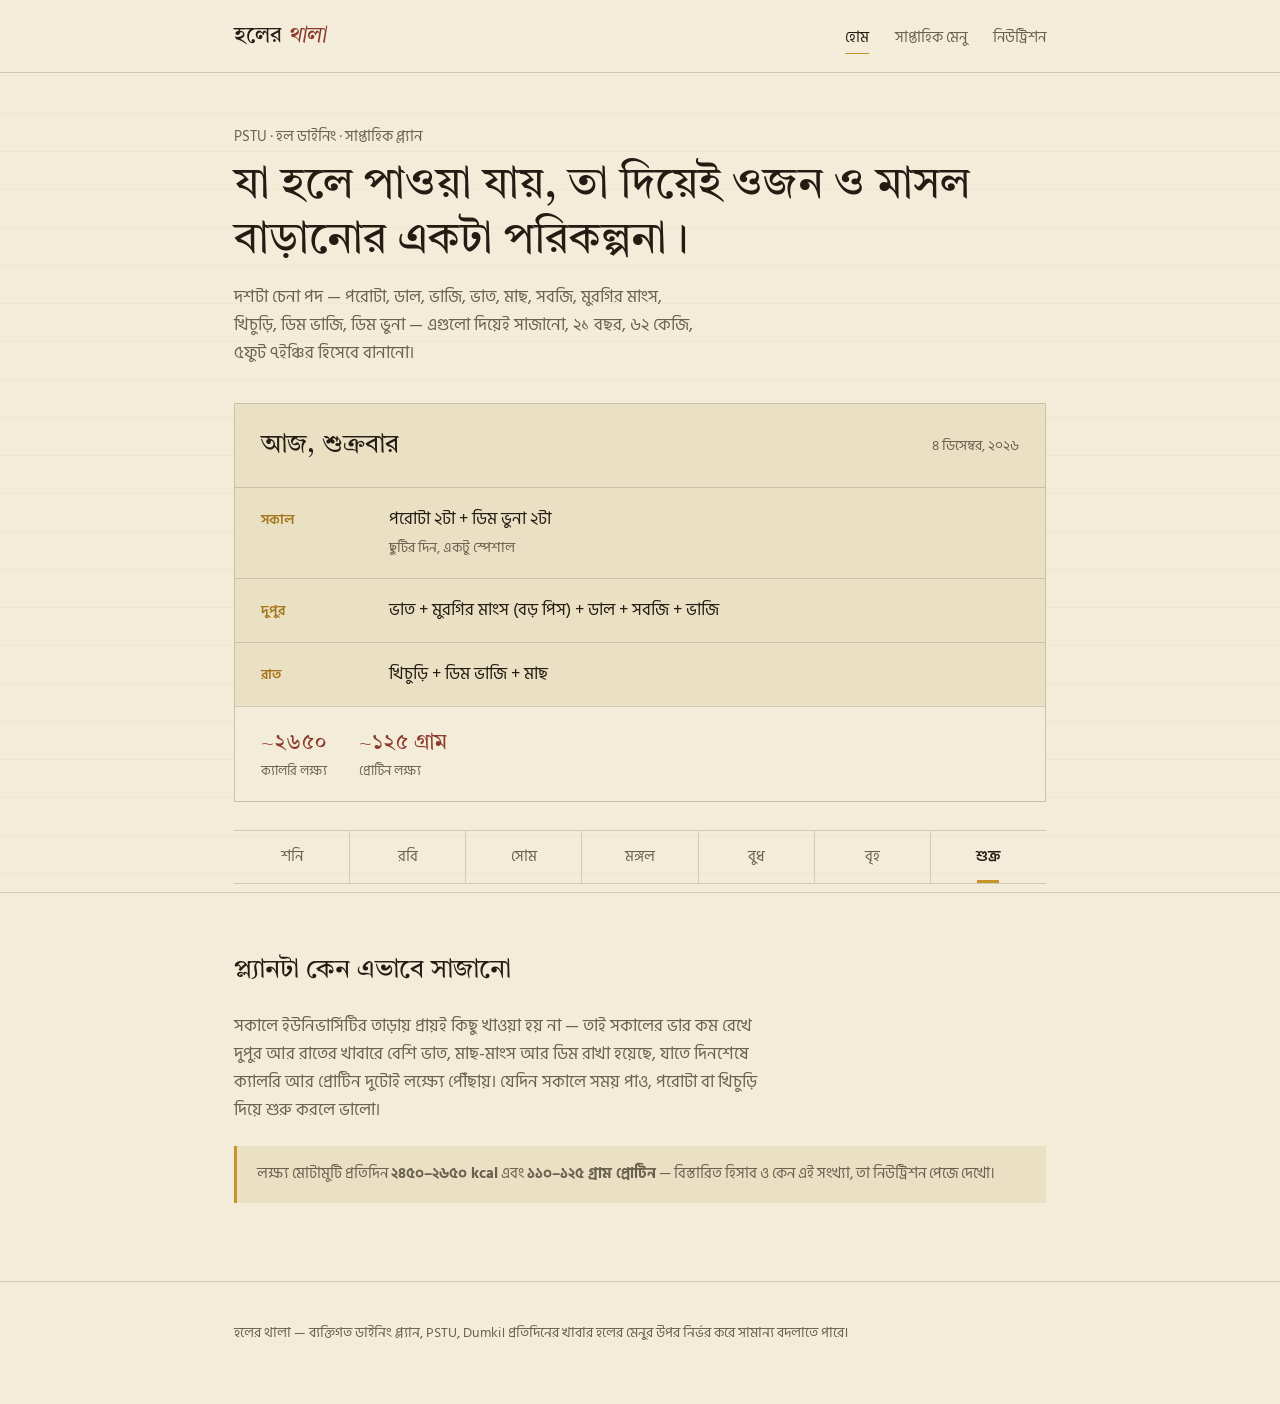
<file: index.html>
<!DOCTYPE html>
<html lang="bn">
<head>
<meta charset="UTF-8">
<meta name="viewport" content="width=device-width, initial-scale=1.0">
<title>হলের থালা — সাপ্তাহিক ডাইনিং প্ল্যান</title>
<meta name="description" content="ওজন ও মাসল বাড়ানোর জন্য হলের খাবার দিয়ে বানানো সাপ্তাহিক ডাইনিং প্ল্যান।">
<link rel="stylesheet" href="styles.css">
</head>
<body>

<nav class="site-nav">
  <div class="wrap">
    <a class="brand" href="index.html">হলের <em>থালা</em></a>
    <ul class="nav-links">
      <li><a href="index.html" class="active">হোম</a></li>
      <li><a href="week.html">সাপ্তাহিক মেনু</a></li>
      <li><a href="nutrition.html">নিউট্রিশন</a></li>
    </ul>
  </div>
</nav>

<header class="hero">
  <div class="wrap">
    <p class="kicker">PSTU · হল ডাইনিং · সাপ্তাহিক প্ল্যান</p>
    <h1>যা হলে পাওয়া যায়, তা দিয়েই ওজন ও মাসল বাড়ানোর একটা পরিকল্পনা।</h1>
    <p class="lede">দশটা চেনা পদ — পরোটা, ডাল, ভাজি, ভাত, মাছ, সবজি, মুরগির মাংস, খিচুড়ি, ডিম ভাজি, ডিম ভুনা — এগুলো দিয়েই সাজানো, ২১ বছর, ৬২ কেজি, ৫ফুট ৭ইঞ্চির হিসেবে বানানো।</p>

    <div class="today-card">
      <div id="today-mount"><!-- JS দিয়ে পূরণ হবে --></div>
    </div>

    <div class="week-strip" id="week-strip-mount"><!-- JS দিয়ে পূরণ হবে --></div>
  </div>
</header>

<section class="block">
  <div class="wrap">
    <h2>প্ল্যানটা কেন এভাবে সাজানো</h2>
    <p>সকালে ইউনিভার্সিটির তাড়ায় প্রায়ই কিছু খাওয়া হয় না — তাই সকালের ভার কম রেখে দুপুর আর রাতের খাবারে বেশি ভাত, মাছ-মাংস আর ডিম রাখা হয়েছে, যাতে দিনশেষে ক্যালরি আর প্রোটিন দুটোই লক্ষ্যে পৌঁছায়। যেদিন সকালে সময় পাও, পরোটা বা খিচুড়ি দিয়ে শুরু করলে ভালো।</p>
    <div class="note-box">
      লক্ষ্য মোটামুটি প্রতিদিন <strong>২৪৫০–২৬৫০ kcal</strong> এবং <strong>১১০–১২৫ গ্রাম প্রোটিন</strong> — বিস্তারিত হিসাব ও কেন এই সংখ্যা, তা নিউট্রিশন পেজে দেখো।
    </div>
  </div>
</section>

<footer>
  <div class="wrap">
    হলের থালা — ব্যক্তিগত ডাইনিং প্ল্যান, PSTU, Dumki। প্রতিদিনের খাবার হলের মেনুর উপর নির্ভর করে সামান্য বদলাতে পারে।
  </div>
</footer>

<script src="script.js"></script>
</body>
</html>
</file>
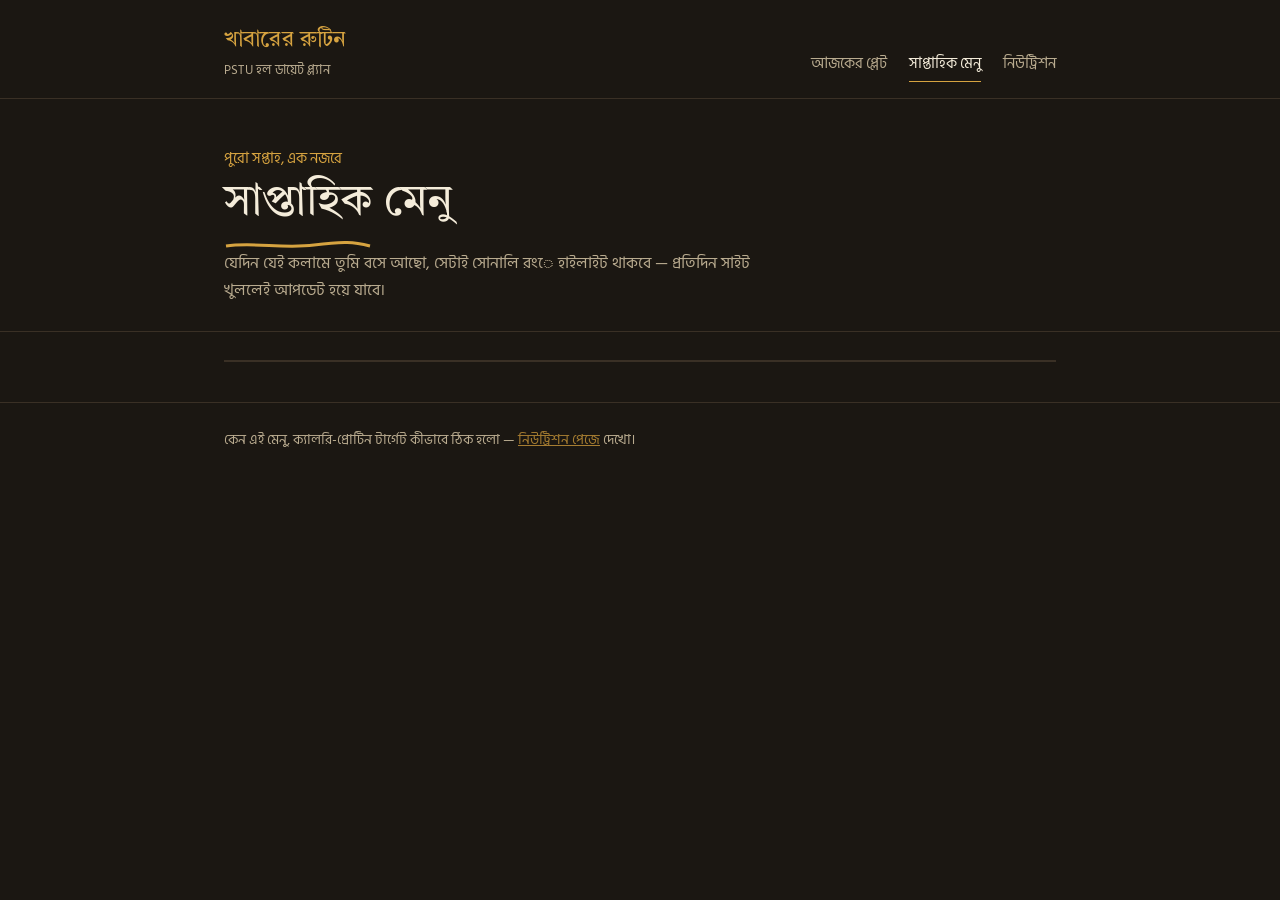
<file: menu.html>
<!DOCTYPE html>
<html lang="bn">
<head>
<meta charset="UTF-8">
<meta name="viewport" content="width=device-width, initial-scale=1.0">
<title>সাপ্তাহিক মেনু — খাবারের রুটিন</title>
<meta name="description" content="সপ্তাহের সাত দিনের পুরো খাবারের টেবিল, বেলা ধরে ধরে।">
<link rel="stylesheet" href="style.css">
</head>
<body data-page="menu">

<header class="site">
  <div class="wrap">
    <a class="brand" href="index.html">খাবারের রুটিন<span>PSTU হল ডায়েট প্ল্যান</span></a>
    <nav class="site">
      <a href="index.html">আজকের প্লেট</a>
      <a href="menu.html" class="active">সাপ্তাহিক মেনু</a>
      <a href="nutrition.html">নিউট্রিশন</a>
    </nav>
  </div>
</header>

<section class="hero">
  <div class="wrap">
    <p class="today-label">পুরো সপ্তাহ, এক নজরে</p>
    <h1>সাপ্তাহিক মেনু</h1>
    <svg class="underline-mark" viewBox="0 0 148 10" xmlns="http://www.w3.org/2000/svg">
      <path d="M2 6 C 30 2, 60 9, 90 5 S 130 2, 146 6" />
    </svg>
    <p class="sub">যেদিন যেই কলামে তুমি বসে আছো, সেটাই সোনালি রংে হাইলাইট থাকবে — প্রতিদিন সাইট খুললেই আপডেট হয়ে যাবে।</p>
  </div>
</section>

<div class="wrap">
  <div class="table-scroll">
    <table class="week">
      <thead><tr data-week-head></tr></thead>
      <tbody data-week-body></tbody>
    </table>
  </div>
</div>

<footer class="site">
  <div class="wrap">
    কেন এই মেনু, ক্যালরি-প্রোটিন টার্গেট কীভাবে ঠিক হলো — <a href="nutrition.html">নিউট্রিশন পেজে</a> দেখো।
  </div>
</footer>

<script src="script.js"></script>
</body>
</html>
</file>
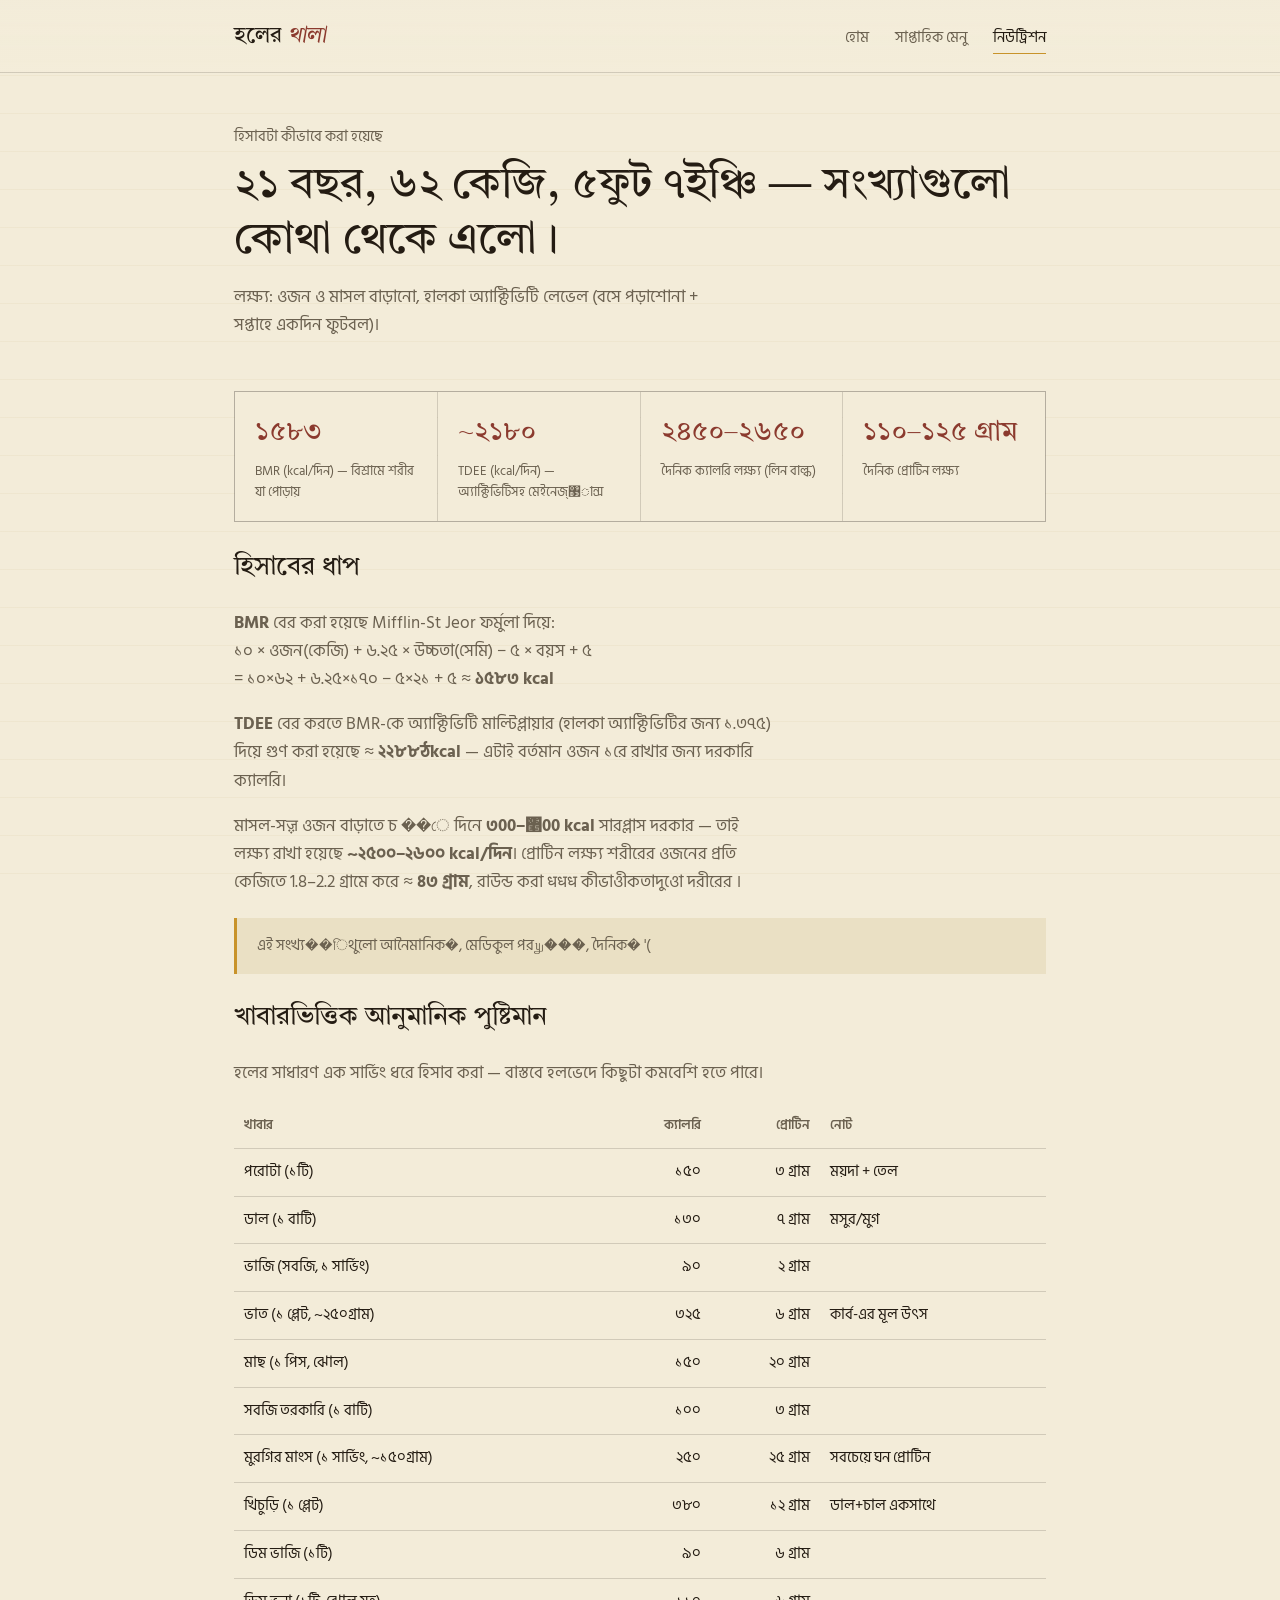
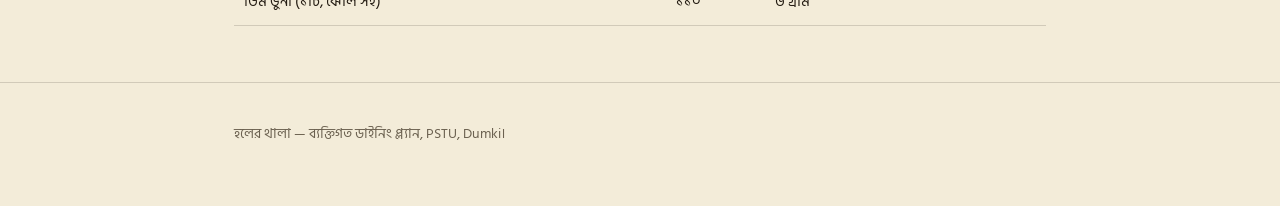
<file: nutrition.html>
<!DOCTYPE html>
<html lang="bn">
<head>
<meta charset="UTF-8">
<meta name="viewport" content="width=device-width, initial-scale=1.0">
<title>নিউট্রিশন হিসাব — হলের থালা</title>
<link rel="stylesheet" href="styles.css">
</head>
<body>

<nav class="site-nav">
  <div class="wrap">
    <a class="brand" href="index.html">হলের <em>থালা</em></a>
    <ul class="nav-links">
      <li><a href="index.html">হোম</a></li>
      <li><a href="week.html">সাপ্তাহিক মেনু</a></li>
      <li><a href="nutrition.html" class="active">নিউট্রিশন</a></li>
    </ul>
  </div>
</nav>

<header class="hero" style="padding-bottom:16px;">
  <div class="wrap">
    <p class="kicker">হিসাবটা কীভাবে করা হয়েছে</p>
    <h1>২১ বছর, ৬২ কেজি, ৫ফুট ৭ইঞ্চি — সংখ্যাগুলো কোথা থেকে এলো।</h1>
    <p class="lede">লক্ষ্য: ওজন ও মাসল বাড়ানো, হালকা অ্যাক্টিভিটি লেভেল (বসে পড়াশোনা + সপ্তাহে একদিন ফুটবল)।</p>
  </div>
</header>

<section class="block" style="border-top:none; padding-top:12px;">
  <div class="wrap">
    <div class="stat-grid">
      <div class="stat"><div class="stat-num">১৫৮৩</div><div class="stat-label">BMR (kcal/দিন) — বিশ্রামে শরীর যা পোড়ায়</div></div>
      <div class="stat"><div class="stat-num">~২১৮০</div><div class="stat-label">TDEE (kcal/দিন) — অ্যাক্টিভিটিসহ মেইনেজ্঳ান্স</div></div>
      <div class="stat"><div class="stat-num">২৪৫০–২৬৫০</div><div class="stat-label">দৈনিক ক্যালরি লক্ষ্য (লিন বাল্ক)</div></div>
      <div class="stat"><div class="stat-num">১১০–১২৫ গ্রাম</div><div class="stat-label">দৈনিক প্রোটিন লক্ষ্য</div></div>
    </div>

    <h2>হিসাবের ধাপ</h2>
    <p><strong>BMR</strong> বের করা হয়েছে Mifflin-St Jeor ফর্মুলা দিয়ে: <br>১০ × ওজন(কেজি) + ৬.২৫ × উচ্চতা(সেমি) − ৫ × বয়স + ৫ <br>= ১০×৬২ + ৬.২৫×১৭০ − ৫×২১ + ৫ ≈ <strong>১৫৮৩ kcal</strong></p>
    <p><strong>TDEE</strong> বের করতে BMR-কে অ্যাক্টিভিটি মাল্টিপ্লায়ার (হালকা অ্যাক্টিভিটির জন্য ১.৩৭৫) দিয়ে গুণ করা হয়েছে ≈ <strong>২২৮৮ঠkcal</strong> — এটাই বর্তমান ওজন ১রে রাখার জন্য দরকারি ক্যালরি।</p>
    <p>মাসল-সॹ ওজন বাড়াতে চ ��ে দিনে <strong>৩00–৥00 kcal</strong> সারপ্লাস দরকার — তাই লক্ষ্য রাখা হয়েছে <strong>~২৫০০–২৬০০ kcal/দিন</strong>। প্রোটিন লক্ষ্য শরীরের ওজনের প্রতি কেজিতে 1.8–2.2 গ্রামে করে ≈ <strong>৪৩ গ্রাম</strong>, রাউন্ড করা धधध কীভাওীকতাদুওো দরীরের ।</p>

    <div class="note-box">
      এই সংখ্য��িথুলো আনৈমানিক�, মেডিকুল পর௶���, দৈনিক� '(
    </div>

    <h2>খাবারভিত্তিক আনুমানিক পুষ্টিমান</h2>
    <p>হলের সাধারণ এক সার্ভিং ধরে হিসাব করা — বাস্তবে হলভেদে কিছুটা কমবেশি হতে পারে।</p>
    <table class="macro-table">
      <thead>
        <tr>
          <th>খাবার</th>
          <th class="num">ক্যালরি</th>
          <th class="num">প্রোটিন</th>
          <th>নোট</th>
        </tr>
      </thead>
      <tbody id="food-table-mount"><!-- JS দিয়ে পূরণ হবে --></tbody>
    </table>
  </div>
</section>

<footer>
  <div class="wrap">
    হলের থালা — ব্যক্তিগত ডাইনিং প্ল্যান, PSTU, Dumki।
  </div>
</footer>

<script src="script.js"></script>
</body>
</html>
</file>
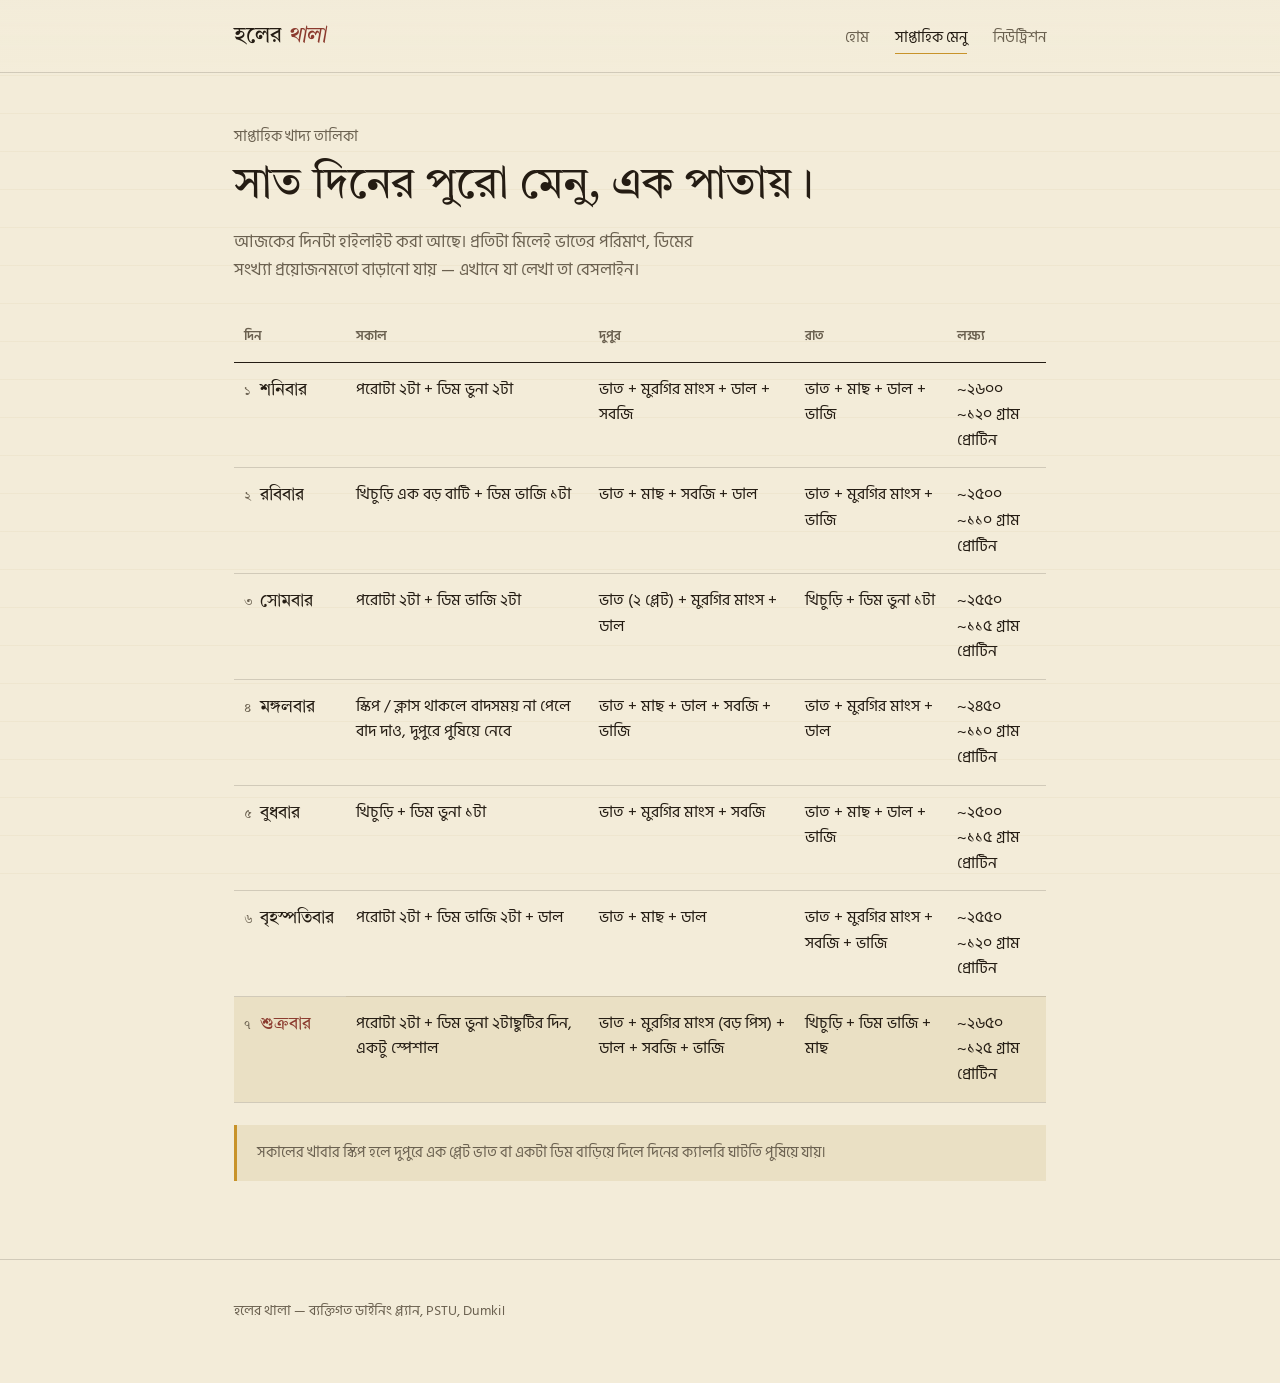
<file: week.html>
<!DOCTYPE html>
<html lang="bn">
<head>
<meta charset="UTF-8">
<meta name="viewport" content="width=device-width, initial-scale=1.0">
<title>সাপ্তাহিক মেনু — হলের থালা</title>
<link rel="stylesheet" href="styles.css">
</head>
<body>

<nav class="site-nav">
  <div class="wrap">
    <a class="brand" href="index.html">হলের <em>থালা</em></a>
    <ul class="nav-links">
      <li><a href="index.html">হোম</a></li>
      <li><a href="week.html" class="active">সাপ্তাহিক মেনু</a></li>
      <li><a href="nutrition.html">নিউট্রিশন</a></li>
    </ul>
  </div>
</nav>

<header class="hero" style="padding-bottom:16px;">
  <div class="wrap">
    <p class="kicker">সাপ্তাহিক খাদ্য তালিকা</p>
    <h1>সাত দিনের পুরো মেনু, এক পাতায়।</h1>
    <p class="lede">আজকের দিনটা হাইলাইট করা আছে। প্রতিটা মিলেই ভাতের পরিমাণ, ডিমের সংখ্যা প্রয়োজনমতো বাড়ানো যায় — এখানে যা লেখা তা বেসলাইন।</p>
  </div>
</header>

<section class="block" style="border-top:none; padding-top:12px;">
  <div class="wrap">
    <div style="overflow-x:auto;">
      <table class="ledger">
        <thead>
          <tr>
            <th>দিন</th>
            <th>সকাল</th>
            <th>দুপুর</th>
            <th>রাত</th>
            <th>লক্ষ্য</th>
          </tr>
        </thead>
        <tbody id="ledger-mount"><!-- JS দিয়ে পূরণ হবে --></tbody>
      </table>
    </div>

    <div class="note-box">
      সকালের খাবার স্কিপ হলে দুপুরে এক প্লেট ভাত বা একটা ডিম বাড়িয়ে দিলে দিনের ক্যালরি ঘাটতি পুষিয়ে যায়।
    </div>
  </div>
</section>

<footer>
  <div class="wrap">
    হলের থালা — ব্যক্তিগত ডাইনিং প্ল্যান, PSTU, Dumki।
  </div>
</footer>

<script src="script.js"></script>
</body>
</html>
</file>
<file: styles.css>
@import url('https://fonts.googleapis.com/css2?family=Tiro+Bangla:ital@0;1&family=Hind+Siliguri:wght@400;500;600;700&display=swap');

:root{
  --cream:#F3ECD9;
  --cream-2:#EAE0C4;
  --paper-line:#DCCFA8;
  --ink:#241C13;
  --ink-soft:#6b6150;
  --mustard:#C8932A;
  --mustard-deep:#a6761c;
  --brick:#8B3A2E;
  --leaf:#4B6B43;
  --line: rgba(36,28,19,.16);
  --serif: 'Tiro Bangla', serif;
  --sans: 'Hind Siliguri', sans-serif;
  --max: 860px;
}

*{box-sizing:border-box;}
html{scroll-behavior:smooth;}

body{
  margin:0;
  background:var(--cream);
  color:var(--ink);
  font-family:var(--sans);
  font-size:17px;
  line-height:1.65;
  -webkit-font-smoothing:antialiased;
}

body::before{
  content:"";
  position:fixed;
  inset:0;
  pointer-events:none;
  background-image:
    repeating-linear-gradient(180deg, transparent, transparent 37px, var(--paper-line) 38px);
  opacity:.35;
  z-index:0;
}

a{color:inherit;}

.wrap{
  position:relative;
  z-index:1;
  max-width:var(--max);
  margin:0 auto;
  padding:0 24px;
}

/* NAV */
.site-nav{
  border-bottom:1px solid var(--line);
  background:linear-gradient(180deg, var(--cream) 0%, rgba(243,236,217,.85) 100%);
  position:sticky;
  top:0;
  z-index:10;
  backdrop-filter:blur(2px);
}
.site-nav .wrap{
  display:flex;
  align-items:baseline;
  justify-content:space-between;
  padding-top:18px;
  padding-bottom:18px;
  gap:16px;
  flex-wrap:wrap;
}
.brand{
  font-family:var(--serif);
  font-size:22px;
  font-weight:400;
  letter-spacing:.01em;
  text-decoration:none;
  color:var(--ink);
}
.brand em{
  font-style:italic;
  color:var(--brick);
}
.nav-links{
  display:flex;
  gap:26px;
  list-style:none;
  margin:0;
  padding:0;
  font-size:15px;
}
.nav-links a{
  text-decoration:none;
  color:var(--ink-soft);
  border-bottom:1px solid transparent;
  padding-bottom:3px;
  transition:color .15s ease, border-color .15s ease;
}
.nav-links a:hover{color:var(--ink);}
.nav-links a.active{
  color:var(--ink);
  border-bottom-color:var(--mustard);
}

/* HERO */
.hero{
  padding:52px 0 8px;
}
.hero .kicker{
  font-size:14.5px;
  color:var(--ink-soft);
  margin:0 0 10px;
}
.hero h1{
  font-family:var(--serif);
  font-weight:400;
  font-size:clamp(30px, 5vw, 44px);
  line-height:1.25;
  margin:0 0 14px;
}
.hero p.lede{
  max-width:52ch;
  color:var(--ink-soft);
  font-size:17px;
  margin:0;
}

/* TODAY CARD */
.today-card{
  margin-top:36px;
  border:1px solid var(--line);
  background:var(--cream-2);
  padding:0;
  position:relative;
}
.today-card .today-head{
  display:flex;
  align-items:center;
  justify-content:space-between;
  padding:20px 26px;
  border-bottom:1px solid var(--line);
}
.today-card .today-head .day-name{
  font-family:var(--serif);
  font-size:26px;
}
.today-card .today-head .date-str{
  font-size:14px;
  color:var(--ink-soft);
}
.meal-rows{
  display:grid;
}
.meal-row{
  display:grid;
  grid-template-columns:110px 1fr;
  gap:18px;
  padding:18px 26px;
  border-bottom:1px solid var(--line);
}
.meal-row:last-child{border-bottom:none;}
.meal-row .meal-time{
  font-size:14px;
  color:var(--mustard-deep);
  font-weight:600;
  padding-top:2px;
}
.meal-row .meal-items{
  font-size:16.5px;
}
.meal-row .meal-note{
  display:block;
  margin-top:4px;
  font-size:13.5px;
  color:var(--ink-soft);
}

.target-bar{
  display:flex;
  gap:32px;
  padding:18px 26px;
  border-top:1px solid var(--line);
  background:var(--cream);
  flex-wrap:wrap;
}
.target-bar .t-item .t-num{
  font-family:var(--serif);
  font-size:22px;
  color:var(--brick);
}
.target-bar .t-item .t-label{
  font-size:13px;
  color:var(--ink-soft);
}

/* WEEK STRIP */
.week-strip{
  margin-top:28px;
  display:flex;
  border-top:1px solid var(--line);
  border-bottom:1px solid var(--line);
}
.week-strip a{
  flex:1;
  text-align:center;
  padding:14px 4px;
  text-decoration:none;
  font-size:14.5px;
  color:var(--ink-soft);
  border-right:1px solid var(--line);
  position:relative;
}
.week-strip a:last-child{border-right:none;}
.week-strip a.is-today{
  color:var(--ink);
  font-weight:600;
}
.week-strip a.is-today::after{
  content:"";
  position:absolute;
  left:50%;
  bottom:0;
  transform:translateX(-50%);
  width:22px;
  height:3px;
  background:var(--mustard);
}

/* SECTIONS */
section.block{
  padding:56px 0;
  border-top:1px solid var(--line);
}
section.block h2{
  font-family:var(--serif);
  font-weight:400;
  font-size:26px;
  margin:0 0 20px;
}
section.block > .wrap > p{color:var(--ink-soft); max-width:60ch;}

/* LEDGER TABLE (week page) */
.ledger{
  width:100%;
  border-collapse:collapse;
  font-size:15.5px;
}
.ledger th, .ledger td{
  border-bottom:1px solid var(--line);
  padding:14px 10px;
  text-align:left;
  vertical-align:top;
}
.ledger thead th{
  font-size:13px;
  text-transform:none;
  color:var(--ink-soft);
  font-weight:600;
  border-bottom:1px solid var(--ink);
}
.ledger td.day-cell{
  font-family:var(--serif);
  font-size:17px;
  width:112px;
  white-space:nowrap;
}
.ledger tr.is-today{
  background:var(--cream-2);
}
.ledger tr.is-today td.day-cell{
  color:var(--brick);
  position:relative;
}
.ledger tr.is-today td.day-cell::before{"";
  position:absolute;
  left:-24px;
  top:0;
  bottom:0;
  width:3px;
  background:var(--mustard);
}
.ledger .num{
  color:var(--ink-soft);
  font-size:12.5px;
  display:inline-block;
  width:16px;
}

/* NUTRITION TABLE */
.macro-table{
  width:100%;
  border-collapse:collapse;
  font-size:15px;
  margin-top:8px;
}
.macro-table th, .macro-table td{
  padding:11px 10px;
  border-bottom:1px solid var(--line);
  text-align:left;
}
.macro-table thead th{
  color:var(--ink-soft);
  font-weight:600;
  font-size:13px;
}
.macro-table td.num, .macro-table th.num{text-align:right;}

.stat-grid{
  display:grid;
  grid-template-columns:repeat(auto-fit, minmax(150px,1fr));
  gap:1px;
  background:var(--line);
  border:1px solid var(--line);
  margin:24px 0;
}
.stat-grid .stat{
  background:var(--cream);
  padding:18px 20px;
}
.stat .stat-num{
  font-family:var(--serif);
  font-size:28px;
  color:var(--brick);
}
.stat .stat-label{
  font-size:13px;
  color:var(--ink-soft);
  margin-top:4px;
}

.note-box{
  border-left:3px solid var(--mustard);
  background:var(--cream-2);
  padding:16px 20px;
  font-size:15px;
  color:var(--ink-soft);
  margin:22px 0;
}

footer{
  padding:40px 0 60px;
  border-top:1px solid var(--line);
  font-size:13.5px;
  color:var(--ink-soft);
}

@media (max-width:560px){
  .meal-row{grid-template-columns:84px 1fr; padding:16px 18px;}
  .today-card .today-head{padding:16px 18px;}
  .target-bar{padding:16px 18px; gap:22px;}
  .week-strip a{font-size:12.5px; padding:12px 2px;}
  .hero{padding-top:38px;}
  .ledger{font-size:14px;}
  .ledger tr.is-today td.day-cell::before{left:-10px;}
}
</file>
<file: style.css>
@import url('https://fonts.googleapis.com/css2?family=Tiro+Bangla:ital@0;1&family=Hind+Siliguri:wght@400;500;600;700&display=swap');

:root{
  --bg: #1b1712;
  --panel: #241e17;
  --panel-2: #2c241a;
  --line: #3a3025;
  --gold: #d6a340;
  --gold-dim: #a67d31;
  --red: #b8402f;
  --green: #8a9765;
  --text: #f4ecda;
  --text-dim: #b9ab8f;
  --radius: 3px;
}

*{ box-sizing: border-box; }

html{ scroll-behavior: smooth; }

body{
  margin: 0;
  background: var(--bg);
  color: var(--text);
  font-family: 'Hind Siliguri', 'Hind Siliguri Bangla', sans-serif;
  font-size: 17px;
  line-height: 1.65;
  -webkit-font-smoothing: antialiased;
}

.wrap{
  max-width: 880px;
  margin: 0 auto;
  padding: 0 24px;
}

/* ---------- header ---------- */

header.site{
  border-bottom: 1px solid var(--line);
  padding: 22px 0 0;
}

header.site .wrap{
  display: flex;
  justify-content: space-between;
  align-items: flex-end;
  flex-wrap: wrap;
  gap: 12px;
  padding-bottom: 16px;
}

.brand{
  font-family: 'Tiro Bangla', serif;
  font-size: 22px;
  color: var(--gold);
  text-decoration: none;
  letter-spacing: 0.2px;
}

.brand span{
  color: var(--text-dim);
  font-family: 'Hind Siliguri', sans-serif;
  font-size: 13px;
  display: block;
  margin-top: 2px;
}

nav.site{
  display: flex;
  gap: 22px;
}

nav.site a{
  color: var(--text-dim);
  text-decoration: none;
  font-size: 15px;
  padding-bottom: 4px;
  border-bottom: 1px solid transparent;
}

nav.site a:hover, nav.site a.active{
  color: var(--text);
  border-bottom-color: var(--gold);
}

/* ---------- hero ---------- */

.hero{
  padding: 48px 0 28px;
  border-bottom: 1px solid var(--line);
}

.hero .today-label{
  color: var(--gold);
  font-size: 15px;
  margin: 0 0 6px;
}

.hero h1{
  font-family: 'Tiro Bangla', serif;
  font-weight: 400;
  font-size: 44px;
  margin: 0 0 8px;
  line-height: 1.2;
}

.hero .sub{
  color: var(--text-dim);
  font-size: 16px;
  max-width: 60ch;
  margin: 0;
}

.underline-mark{
  display: block;
  width: 148px;
  height: 10px;
  margin-top: 10px;
}
.underline-mark path{ stroke: var(--gold); stroke-width: 3; fill: none; }

/* ---------- day strip ---------- */

.day-strip{
  display: flex;
  gap: 8px;
  padding: 18px 0;
  overflow-x: auto;
  border-bottom: 1px solid var(--line);
}

.day-chip{
  flex: 0 0 auto;
  padding: 8px 14px;
  border: 1px solid var(--line);
  border-radius: var(--radius);
  color: var(--text-dim);
  font-size: 14px;
  cursor: pointer;
  background: transparent;
  font-family: 'Hind Siliguri', sans-serif;
}

.day-chip.is-today{
  border-color: var(--gold);
  color: var(--gold);
  background: rgba(214,163,64,0.08);
}

.day-chip:hover{ color: var(--text); }

/* ---------- timeline (home: today's plate) ---------- */

.timeline{
  padding: 30px 0 10px;
}

.meal-row{
  display: grid;
  grid-template-columns: 92px 1fr auto;
  gap: 18px;
  align-items: start;
  padding: 22px 0;
  border-top: 1px solid var(--line);
}

.meal-row:last-child{ border-bottom: 1px solid var(--line); }

.meal-time{
  font-family: 'Tiro Bangla', serif;
  color: var(--gold-dim);
  font-size: 15px;
  padding-top: 2px;
}

.meal-name{
  color: var(--text-dim);
  font-size: 13px;
  margin: 0 0 4px;
}

.meal-items{
  font-size: 18px;
  margin: 0;
}

.meal-macros{
  text-align: right;
  white-space: nowrap;
  font-size: 14px;
  color: var(--text-dim);
  padding-top: 2px;
}

.meal-macros b{ color: var(--text); font-weight: 600; }

.day-total{
  display: flex;
  justify-content: space-between;
  padding: 18px 0 6px;
  color: var(--text-dim);
  font-size: 14px;
}
.day-total b{ color: var(--gold); font-weight: 600; }

/* ---------- weekly table (menu page) ---------- */

.table-scroll{
  overflow-x: auto;
  margin: 28px 0 40px;
  border: 1px solid var(--line);
}

table.week{
  border-collapse: collapse;
  width: 100%;
  min-width: 760px;
}

table.week th, table.week td{
  border: 1px solid var(--line);
  padding: 12px 14px;
  text-align: left;
  vertical-align: top;
  font-size: 14.5px;
}

table.week thead th{
  font-family: 'Tiro Bangla', serif;
  font-weight: 400;
  font-size: 16px;
  color: var(--text);
  background: var(--panel);
  position: sticky;
  top: 0;
}

table.week td.meal-label{
  color: var(--gold-dim);
  font-size: 13px;
  white-space: nowrap;
  background: var(--panel);
}

table.week .macro{
  display: block;
  color: var(--text-dim);
  font-size: 12px;
  margin-top: 3px;
}

table.week th.today-col, table.week td.today-col{
  background: rgba(214,163,64,0.10);
  border-left: 1px solid var(--gold-dim);
  border-right: 1px solid var(--gold-dim);
}

table.week th.today-col{ color: var(--gold); }

/* ---------- editorial / nutrition page ---------- */

.stat-row{
  display: flex;
  gap: 40px;
  flex-wrap: wrap;
  padding: 30px 0 10px;
  border-bottom: 1px solid var(--line);
  margin-bottom: 30px;
}

.stat{
  min-width: 140px;
}

.stat .num{
  font-family: 'Tiro Bangla', serif;
  font-size: 40px;
  color: var(--gold);
  line-height: 1;
}

.stat .label{
  color: var(--text-dim);
  font-size: 13.5px;
  margin-top: 6px;
}

.editorial{
  max-width: 68ch;
}

.editorial h2{
  font-family: 'Tiro Bangla', serif;
  font-weight: 400;
  font-size: 24px;
  margin: 38px 0 10px;
}

.editorial p{
  color: var(--text-dim);
  margin: 0 0 14px;
}

.editorial ul{
  color: var(--text-dim);
  padding-left: 20px;
  margin: 0 0 14px;
}

.editorial li{ margin-bottom: 6px; }

.editorial strong{ color: var(--text); }

.tag-row{
  display: flex;
  gap: 8px;
  flex-wrap: wrap;
  margin: 14px 0 4px;
}

.tag{
  border: 1px solid var(--line);
  border-radius: var(--radius);
  padding: 4px 10px;
  font-size: 13px;
  color: var(--text-dim);
}
.tag.fish{ border-color: var(--gold-dim); color: var(--gold-dim); }
.tag.chicken{ border-color: var(--red); color: var(--red); }
.tag.veg{ border-color: var(--green); color: var(--green); }

/* ---------- footer ---------- */

footer.site{
  border-top: 1px solid var(--line);
  padding: 26px 0 50px;
  color: var(--text-dim);
  font-size: 13.5px;
  margin-top: 20px;
}

footer.site a{ color: var(--gold-dim); }

@media (max-width: 620px){
  .hero h1{ font-size: 32px; }
  .meal-row{ grid-template-columns: 70px 1fr; }
  .meal-macros{ grid-column: 1 / -1; text-align: left; padding-top: 6px; }
  .stat-row{ gap: 26px; }
}
</file>
